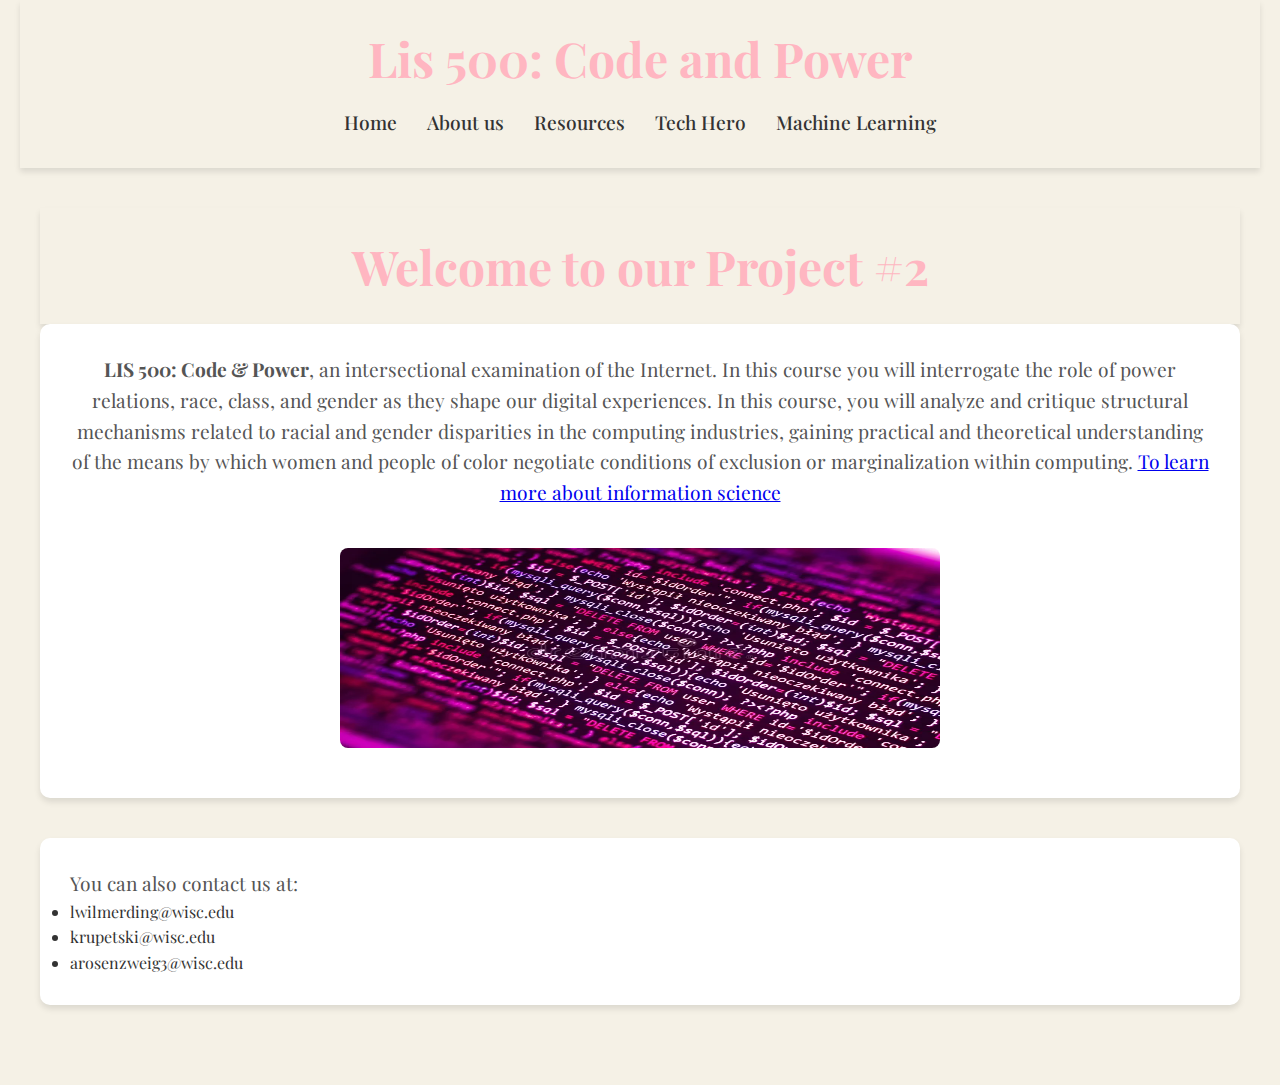
<file: index.html>
<!DOCTYPE html>
<html>
	<head> 
		<title>Home!</title>
		<link rel="stylesheet" text="text/css" href="stylesheet2.css">
    <link href="https://fonts.googleapis.com/css2?family=Playfair+Display:wght@500;700&display=swap" rel="stylesheet">
</head>

	<body>
		<header> 
			<h1>Lis 500: Code and Power  </h1>
			<nav> 
				<ul>
					<li><a href="index.html">Home</a></li> 
					<li><a href="about.html">About us</a></li> 
					<li><a href="resources.html">Resources</a></li>
					<li><a href="tech_hero.html">Tech Hero</a></li>
					<li><a href="machine_learning.html">Machine Learning</a></li>
				</ul>
			</nav>
		</header>
<section>

	<header>
			<h2 style="color:lightpink;"> Welcome to our Project #2  </h2>
	</header>

	<main>
  <article class="mart" style="text-align: center;">
    <p>
      <b>LIS 500: Code & Power</b>, an intersectional examination of the Internet. In this course you will interrogate the role of power relations, race, class, and gender as they shape our digital experiences. In this course, you will analyze and critique structural mechanisms related to racial and gender disparities in the computing industries, gaining practical and theoretical understanding of the means by which women and people of color negotiate conditions of exclusion or marginalization within computing.
      <a href="https://ischool.wisc.edu">To learn more about information science</a>
    </p>

    <img 
      src="coding.jpg" 
      alt="Welcome Picture" 
      width="600" 
      height="200"
      style="display: block; margin: 20px auto; border-radius: 8px;"
    >
  </article>
</main>

	<article> 
			<p>You can also contact us at: 
			<ul>
					<li><a> lwilmerding@wisc.edu </a></a></li> 
					<li><a> krupetski@wisc.edu</a></a></li> 
					<li><a> arosenzweig3@wisc.edu </a></a></li>		
			</ul>
			</p>
	</article>
</section>

	</body>

</html>
</file>
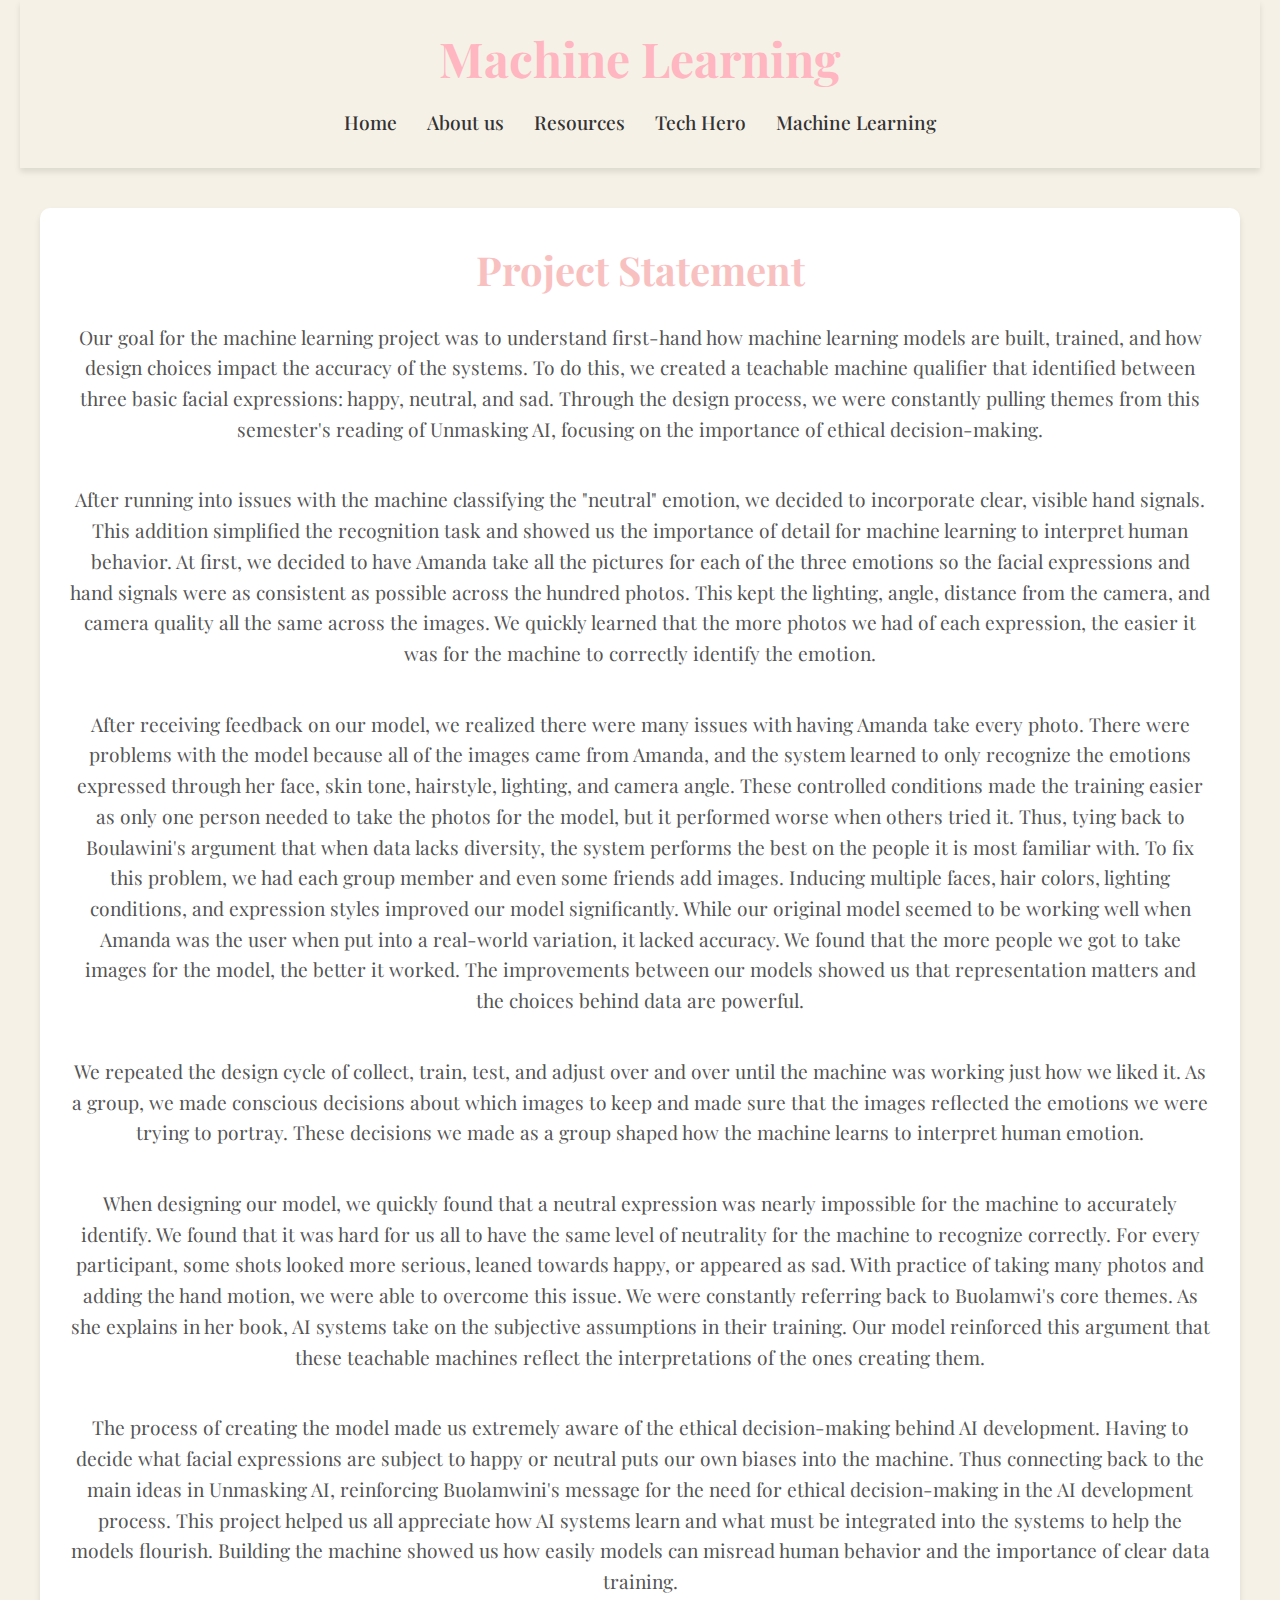
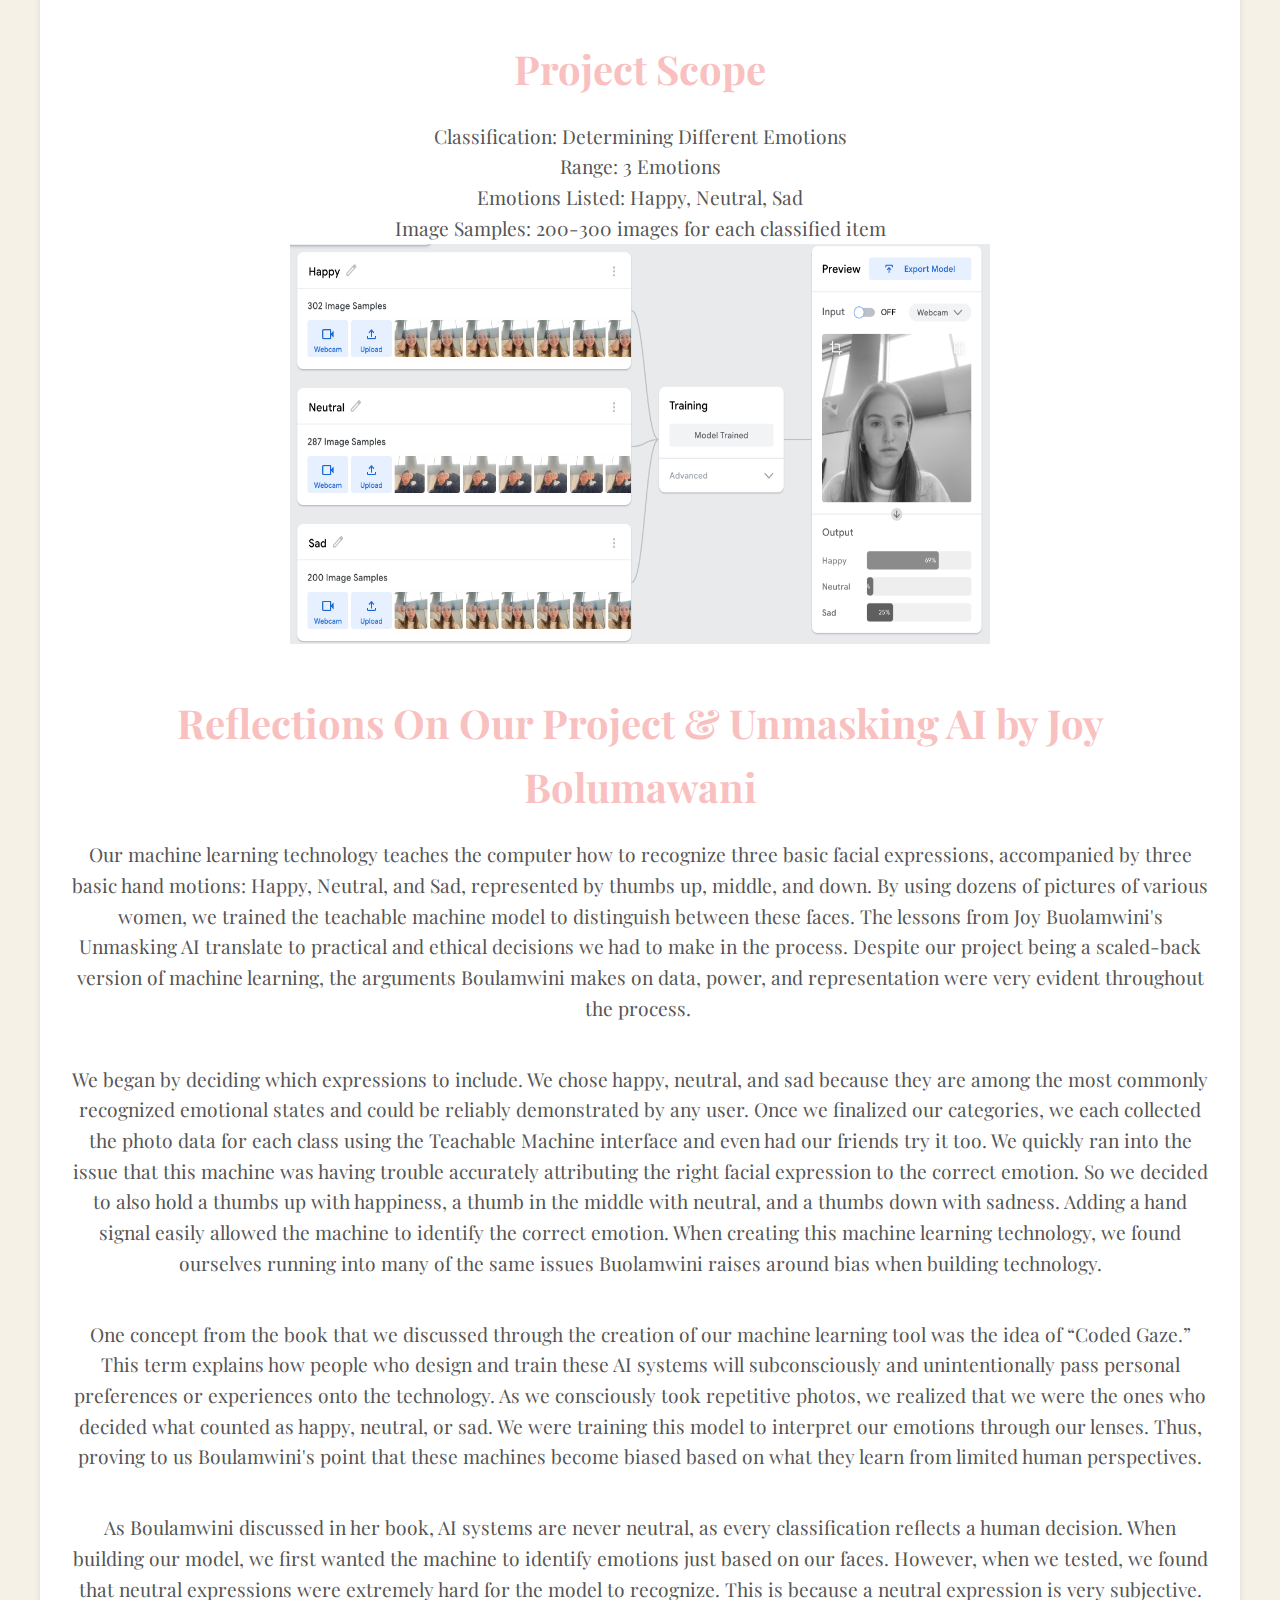
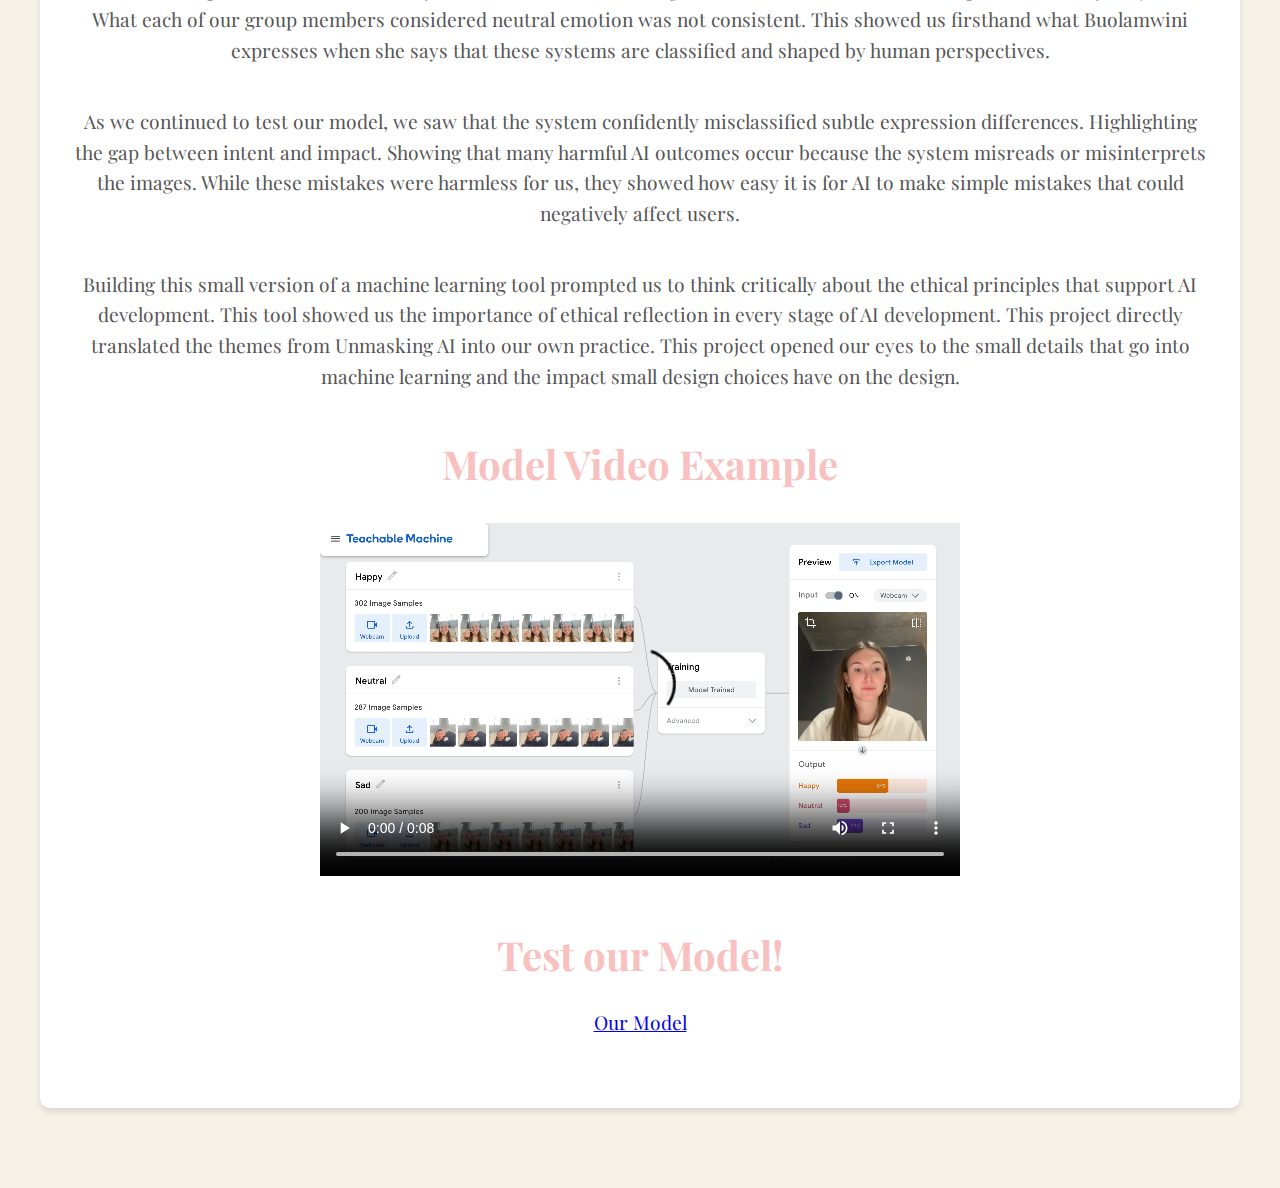
<file: machine_learning.html>
<!DOCTYPE html>
<html>
<head> 
    <title>Machine Learning</title>

    <!-- Link to external stylesheet -->
    <link rel="stylesheet" text="text/css" href="stylesheet2.css">

    <!-- Google Fonts: Playfair Display -->
    <link href="https://fonts.googleapis.com/css2?family=Playfair+Display:wght@500;700&display=swap" rel="stylesheet">
</head>

<body>
    <!-- HEADER SECTION -->
    <header> 
        <h1>Machine Learning</h1>

        <!-- Navigation Menu -->
        <nav> 
            <ul>
                <li><a href="index.html">Home</a></li> 
                <li><a href="about.html">About us</a></li> 
                <li><a href="resources.html">Resources</a></li>
                <li><a href="tech_hero.html">Tech Hero</a></li>
                <li><a href="machine_learning.html">Machine Learning</a></li>
            </ul>
        </nav>
    </header>

    <!-- MAIN CONTENT SECTION -->
    <section>
        <main>
            <article class="mart">

                <!-- PROJECT STATEMENT HEADER -->
                <h2 id="title">Project Statement</h2>

                <!-- Project Statement Paragraphs -->
               <p> Our goal for the machine learning project was to understand first-hand how machine learning models are built, trained, and how design choices impact the accuracy of the systems. To do this, we created a teachable machine qualifier that identified between three basic facial expressions: happy, neutral, and sad. Through the design process, we were constantly pulling themes from this semester's reading of Unmasking AI, focusing on the importance of ethical decision-making. </p> 
                <p> After running into issues with the machine classifying the "neutral" emotion, we decided to incorporate clear, visible hand signals. This addition simplified the recognition task and showed us the importance of detail for machine learning to interpret human behavior. At first, we decided to have Amanda take all the pictures for each of the three emotions so the facial expressions and hand signals were as consistent as possible across the hundred photos. This kept the lighting, angle, distance from the camera, and camera quality all the same across the images. We quickly learned that the more photos we had of each expression, the easier it was for the machine to correctly identify the emotion. </p> 
                <p>After receiving feedback on our model, we realized there were many issues with having Amanda take every photo. There were problems with the model because all of the images came from Amanda, and the system learned to only recognize the emotions expressed through her face, skin tone, hairstyle, lighting, and camera angle. These controlled conditions made the training easier as only one person needed to take the photos for the model, but it performed worse when others tried it. Thus, tying back to Boulawini's argument that when data lacks diversity, the system performs the best on the people it is most familiar with. To fix this problem, we had each group member and even some friends add images. Inducing multiple faces, hair colors, lighting conditions, and expression styles improved our model significantly. While our original model seemed to be working well when Amanda was the user when put into a real-world variation, it lacked accuracy. We found that the more people we got to take images for the model, the better it worked. The improvements between our models showed us that representation matters and the choices behind data are powerful. </p> 
                <p> We repeated the design cycle of collect, train, test, and adjust over and over until the machine was working just how we liked it. As a group, we made conscious decisions about which images to keep and made sure that the images reflected the emotions we were trying to portray. These decisions we made as a group shaped how the machine learns to interpret human emotion. </p> 
                <p> When designing our model, we quickly found that a neutral expression was nearly impossible for the machine to accurately identify. We found that it was hard for us all to have the same level of neutrality for the machine to recognize correctly. For every participant, some shots looked more serious, leaned towards happy, or appeared as sad. With practice of taking many photos and adding the hand motion, we were able to overcome this issue. We were constantly referring back to Buolamwi's core themes. As she explains in her book, AI systems take on the subjective assumptions in their training. Our model reinforced this argument that these teachable machines reflect the interpretations of the ones creating them. </p> 
                <p> The process of creating the model made us extremely aware of the ethical decision-making behind AI development. Having to decide what facial expressions are subject to happy or neutral puts our own biases into the machine. Thus connecting back to the main ideas in Unmasking AI, reinforcing Buolamwini's message for the need for ethical decision-making in the AI development process. This project helped us all appreciate how AI systems learn and what must be integrated into the systems to help the models flourish. Building the machine showed us how easily models can misread human behavior and the importance of clear data training. </p> </p>
                <!-- PROJECT SCOPE HEADER -->
                <h2 id="title">Project Scope</h2>

                <p>
                    <!-- Basic scope info -->
                    Classification: Determining Different Emotions <br>
                    Range: 3 Emotions <br>
                    Emotions Listed: Happy, Neutral, Sad <br>
                    Image Samples: 200-300 images for each classified item <br>

                    <!-- Project Image -->
                    <img src="Machine Learning image.jpg" alt="Teachable Machine Screenshot" width="700" height="400">
                </p>

                <!-- REFLECTIONS SECTION -->
                <h2 id="title">Reflections On Our Project & Unmasking AI by Joy Bolumawani</h2>

                <!-- Reflection Paragraphs -->
              <p> Our machine learning technology teaches the computer how to recognize three basic facial expressions, accompanied by three basic hand motions: Happy, Neutral, and Sad, represented by thumbs up, middle, and down. By using dozens of pictures of various women, we trained the teachable machine model to distinguish between these faces. The lessons from Joy Buolamwini's Unmasking AI translate to practical and ethical decisions we had to make in the process. Despite our project being a scaled-back version of machine learning, the arguments Boulamwini makes on data, power, and representation were very evident throughout the process. ​</p>
            <p> We began by deciding which expressions to include. We chose happy, neutral, and sad because they are among the most commonly recognized emotional states and could be reliably demonstrated by any user. Once we finalized our categories, we each collected the photo data for each class using the Teachable Machine interface and even had our friends try it too. We quickly ran into the issue that this machine was having trouble accurately attributing the right facial expression to the correct emotion. So we decided to also hold a thumbs up with happiness, a thumb in the middle with neutral, and a thumbs down with sadness. Adding a hand signal easily allowed the machine to identify the correct emotion. When creating this machine learning technology, we found ourselves running into many of the same issues Buolamwini raises around bias when building technology. </p>   
            <p> One concept from the book that we discussed through the creation of our machine learning tool was the idea of “Coded Gaze.” This term explains how people who design and train these AI systems will subconsciously and unintentionally pass personal preferences or experiences onto the technology. As we consciously took repetitive photos, we realized that we were the ones who decided what counted as happy, neutral, or sad. We were training this model to interpret our emotions through our lenses. Thus, proving to us Boulamwini's point that these machines become biased based on what they learn from limited human perspectives. </p>    
               <p> As Boulamwini discussed in her book, AI systems are never neutral, as every classification reflects a human decision. When building our model, we first wanted the machine to identify emotions just based on our faces. However, when we tested, we found that neutral expressions were extremely hard for the model to recognize. This is because a neutral expression is very subjective. What each of our group members considered neutral emotion was not consistent. This showed us firsthand what Buolamwini expresses when she says that these systems are classified and shaped by human perspectives. </p>
              <p> As we continued to test our model, we saw that the system confidently misclassified subtle expression differences. Highlighting the gap between intent and impact. Showing that many harmful AI outcomes occur because the system misreads or misinterprets the images. While these mistakes were harmless for us, they showed how easy it is for AI to make simple mistakes that could negatively affect users.</p>
                <p> Building this small version of a machine learning tool prompted us to think critically about the ethical principles that support AI development. This tool showed us the importance of ethical reflection in every stage of AI development. This project directly translated the themes from Unmasking AI into our own practice. This project opened our eyes to the small details that go into machine learning and the impact small design choices have on the design.</p>
                <!-- MODEL VIDEO EXAMPLE SECTION -->
                <h2 id="title">Model Video Example</h2>

                <p>
                    <!-- Video Embed -->
                    <video width="640" height="360" controls>
                        <source src="Trainable Machine Video2.mp4" type="video/mp4">
                        <!-- Fallback text for unsupported browsers -->
                        Your browser does not support the video tag.
                    </video>
                </p>

                <!-- LINK TO EXTERNAL MODEL -->
                <h2 id="title">Test our Model!</h2>

                <p>
                    <!-- Clickable link to Teachable Machine -->
                    <a href="https://teachablemachine.withgoogle.com/models/j9Xe3_1yG/">
                        Our Model
                    </a>
                </p>

            </article>
        </main>
    </section>

</body>
</html>
</file>
<file: stylesheet2.css>
/* General Reset */
* {
    margin: 0;
    padding: 0;
    box-sizing: border-box;
}

.container {
  display: flex;
  justify-content: space-between;
  width: 100%;
  height: 100vh; /* This will make the container take up the full height of the viewport */
}

.box {
  flex-grow: 1; /* This allows each box to grow and fill the available space */
  margin: 10px; /* Optional: Adjusts the spacing between boxes */
}
/* Body and general font settings */
body {
    font-family: 'Playfair Display', serif; /* Modern font similar to the reference image */
    line-height: 1.6;
    background-color: #F5F1E6; /* Beige background */
    color: #333; /* Dark text color for readability */
    padding: 0 20px;
}

/* Header Style */
header {
    background-color: #F5F1E6; /* Beige background */
    padding: 20px 0;
    text-align: center;
    box-shadow: 0 4px 6px rgba(0, 0, 0, 0.1);
}

header h1 {
    font-size: 3em;
    font-weight: 700;
    text-align: center;
    color: lightpink;
    font-family: 'Playfair Display', serif;
}
header h2 {
    font-size: 3em;
    font-weight: 700;
    text-align: center;
    color: #333; /* Black text */
    font-family: 'Playfair Display', serif;
}

nav ul {
    display: flex;
    justify-content: center;
    list-style: none;
    padding: 10px 0;
}

nav ul li {
    margin: 0 15px;
}

nav ul li a {
    text-decoration: none;
    color: #333; /* Black text */
    font-size: 1.2em;
    font-weight: 500;
    transition: color 0.3s ease;
}

nav ul li a:hover {
    color: #F9C0C0; /* Light pink on hover */
}

/* Section and Main Content */
section {
    padding: 40px 0;
    max-width: 1200px;
    margin: 0 auto;
}

main p {
    font-size: 1.3em;
    text-align: center;
    margin-bottom: 40px;
    color: #666;
}

/* Article Styles for Each Goal */
article {
    background-color: white;
    padding: 30px;
    margin-bottom: 40px;
    border-radius: 10px;
    box-shadow: 0 4px 6px rgba(0, 0, 0, 0.1);
}

article h2 {
    font-size: 2.5em;
    font-weight: 700;
    text-align: center;
    color: #F9C0C0; /* Pink text */
    margin-bottom: 20px;
}

article p {
    font-size: 1.2em;
    line-height: 1.6;
    color: #555;
}

/* Specific Styling for Each Goal Section */
.mart2 {
    margin-top: 20px;
}

/* Adding a subtle border to separate sections */
article + article {
    border-top: 2px solid #eee;
}

.kbText {
     float: left;
}
</file>
